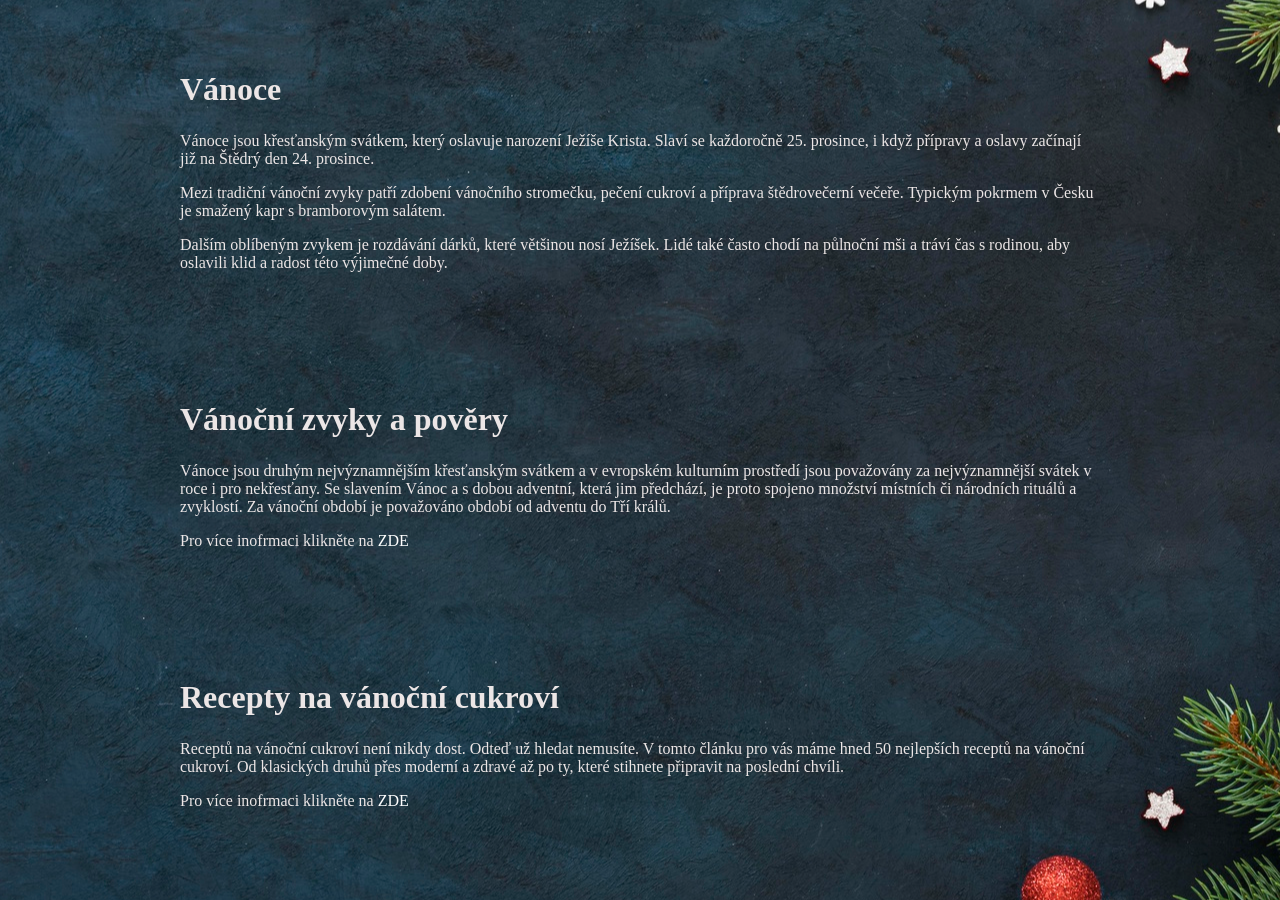
<file: javorsky/index.html>
<html lang="en">
<head>
    <meta charset="UTF-8">
    <meta name="viewport" content="width=device-width, initial-scale=1.0">
    <title>Vánoce</title>
    <link rel="stylesheet" href="style.css">
</head>
<body>
    <div class="content">
        <h1>Vánoce</h1>
        <p>Vánoce jsou křesťanským svátkem, který oslavuje narození Ježíše Krista. Slaví se každoročně 25. prosince, i když přípravy a oslavy začínají již na Štědrý den 24. prosince.</p>
        <p>Mezi tradiční vánoční zvyky patří zdobení vánočního stromečku, pečení cukroví a příprava štědrovečerní večeře. Typickým pokrmem v Česku je smažený kapr s bramborovým salátem.</p>
        <p>Dalším oblíbeným zvykem je rozdávání dárků, které většinou nosí Ježíšek. Lidé také často chodí na půlnoční mši a tráví čas s rodinou, aby oslavili klid a radost této výjimečné doby.</p>
    </div>
    <div class="content">
        <h1>Vánoční zvyky a pověry</h1>
        <p> 
            Vánoce jsou druhým nejvýznamnějším křesťanským svátkem a v evropském kulturním prostředí jsou považovány za nejvýznamnější svátek v roce i pro nekřesťany. Se slavením Vánoc a s 
            dobou adventní, která jim předchází, je proto spojeno množství místních či národních rituálů a zvyklostí. Za vánoční období je považováno období od adventu do Tří králů.
        </p>
        <p>
            Pro více inofrmaci klikněte na <a href="vanocni-zvyky-a-povery.html" target="_blank">ZDE</a>
        </p>
    </div>
    <div class="content">
        <h1>Recepty na vánoční cukroví</h1>
        <p>
            Receptů na vánoční cukroví není nikdy dost. Odteď už hledat nemusíte. V tomto článku pro vás máme hned 50 nejlepších receptů na vánoční cukroví. Od klasických druhů přes moderní a zdravé až po ty, které stihnete připravit na poslední chvíli.
        </p>
        <p></p>
            Pro více inofrmaci klikněte na <a href="vanocni-recepty.html" target="_blank">ZDE</a>
        </p>

    </div>

</body>
</html>
</file>
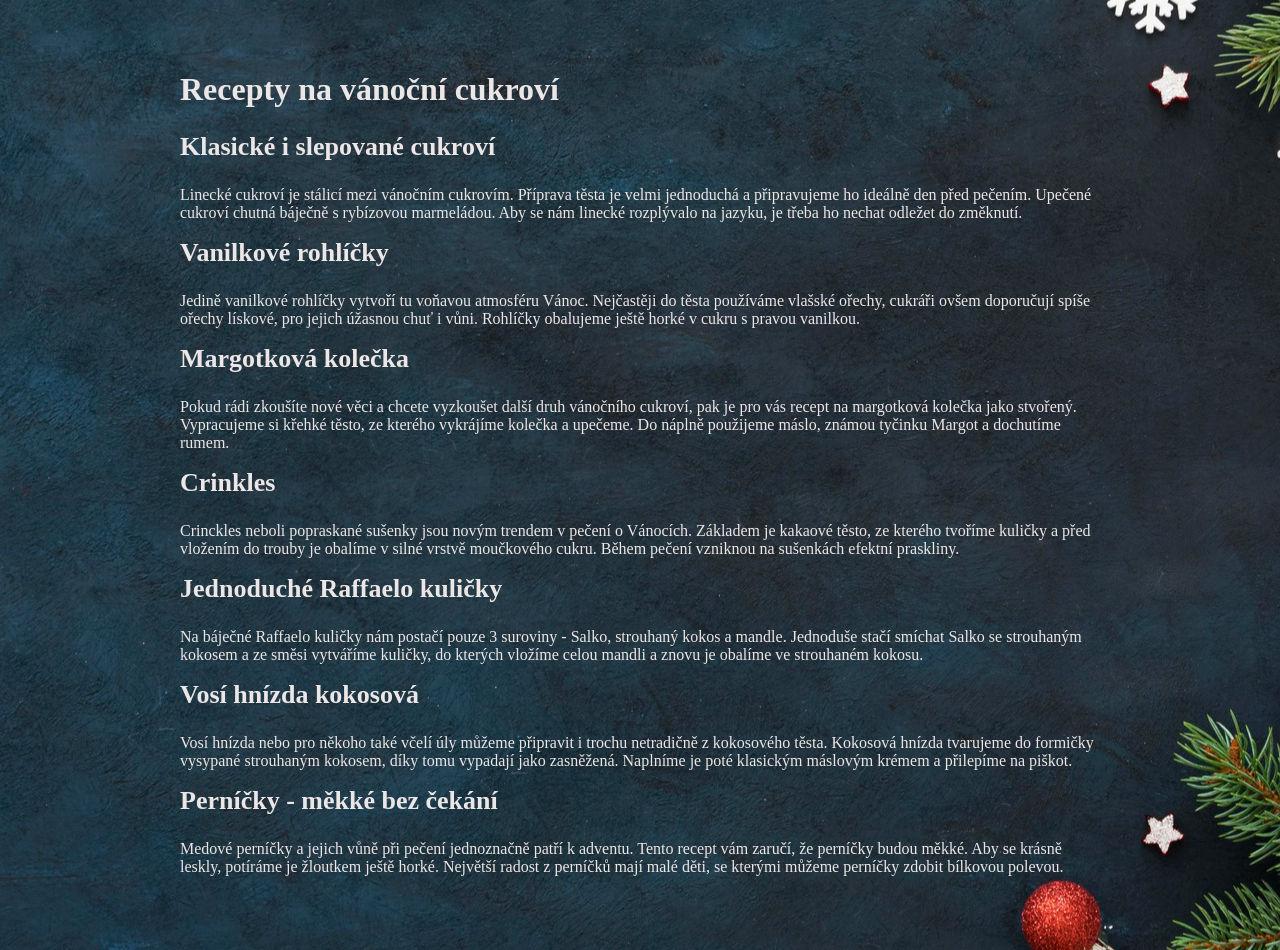
<file: javorsky/vanocni-recepty.html>
<!DOCTYPE html>
<html lang="en">
<head>
    <meta charset="UTF-8">
    <meta name="viewport" content="width=device-width, initial-scale=1.0">
    <title>Recepty na vánoční cukroví</title>
    <link rel="stylesheet" href="style.css">
</head>
<body>
    <div class="content">
        <h1>Recepty na vánoční cukroví</h1>
        <h2>Klasické i slepované cukroví</h2>
        <p>
            Linecké cukroví je stálicí mezi vánočním cukrovím. Příprava těsta je velmi jednoduchá a připravujeme ho ideálně den před pečením. Upečené cukroví chutná báječně s rybízovou marmeládou. Aby se nám linecké rozplývalo na jazyku, je třeba ho nechat odležet do změknutí.
        </p>
        <h2>Vanilkové rohlíčky</h2>
        <p>
            Jedině vanilkové rohlíčky vytvoří tu voňavou atmosféru Vánoc. Nejčastěji do těsta používáme vlašské ořechy, cukráři ovšem doporučují spíše ořechy lískové, pro jejich úžasnou chuť i vůni. Rohlíčky obalujeme ještě horké v cukru s pravou vanilkou.
        </p>
        <h2>Margotková kolečka</h2>
        <p>
            Pokud rádi zkoušíte nové věci a chcete vyzkoušet další druh vánočního cukroví, pak je pro vás recept na margotková kolečka jako stvořený. Vypracujeme si křehké těsto, ze kterého vykrájíme kolečka a upečeme. Do náplně použijeme máslo, známou tyčinku Margot a dochutíme rumem.


        </p>
        <h2>Crinkles</h2>
        <p>
            Crinckles neboli popraskané sušenky jsou novým trendem v pečení o Vánocích. Základem je kakaové těsto, ze kterého tvoříme kuličky a před vložením do trouby je obalíme v silné vrstvě moučkového cukru. Během pečení vzniknou na sušenkách efektní praskliny.


        </p>
        <h2>Jednoduché Raffaelo kuličky</h2>
        <p>
            Na báječné Raffaelo kuličky nám postačí pouze 3 suroviny - Salko, strouhaný kokos a mandle. Jednoduše stačí smíchat Salko se strouhaným kokosem a ze směsi vytváříme kuličky, do kterých vložíme celou mandli a znovu je obalíme ve strouhaném kokosu.


        </p>
        <h2>Vosí hnízda kokosová</h2>
        <p>
            Vosí hnízda nebo pro někoho také včelí úly můžeme připravit i trochu netradičně z kokosového těsta. Kokosová hnízda tvarujeme do formičky vysypané strouhaným kokosem, díky tomu vypadají jako zasněžená. Naplníme je poté klasickým máslovým krémem a přilepíme na piškot.


        </p>
        <h2>Perníčky - měkké bez čekání</h2>
        <p>
            Medové perníčky a jejich vůně při pečení jednoznačně patří k adventu. Tento recept vám zaručí, že perníčky budou měkké. Aby se krásně leskly, potíráme je žloutkem ještě horké. Největší radost z perníčků mají malé děti, se kterými můžeme perníčky zdobit bílkovou polevou.


        </p>
    </div>
</body>
</html>
</file>
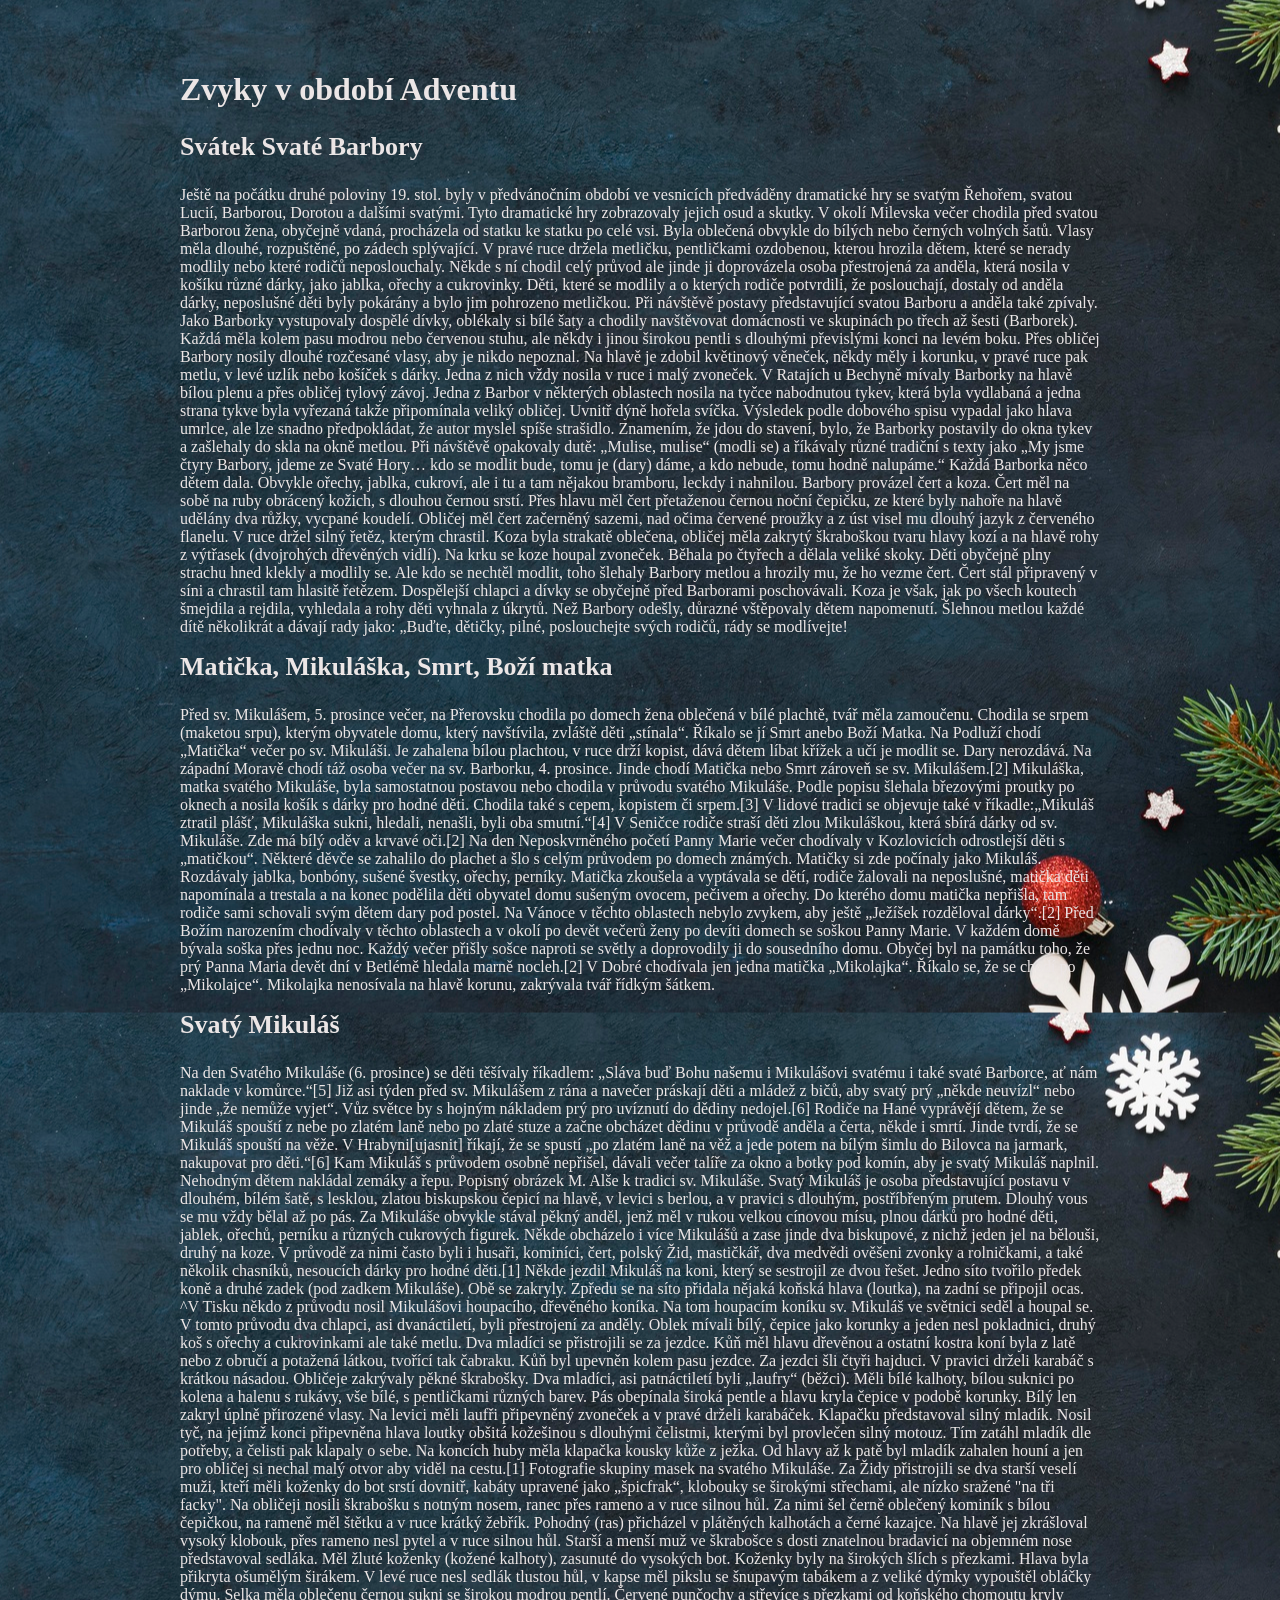
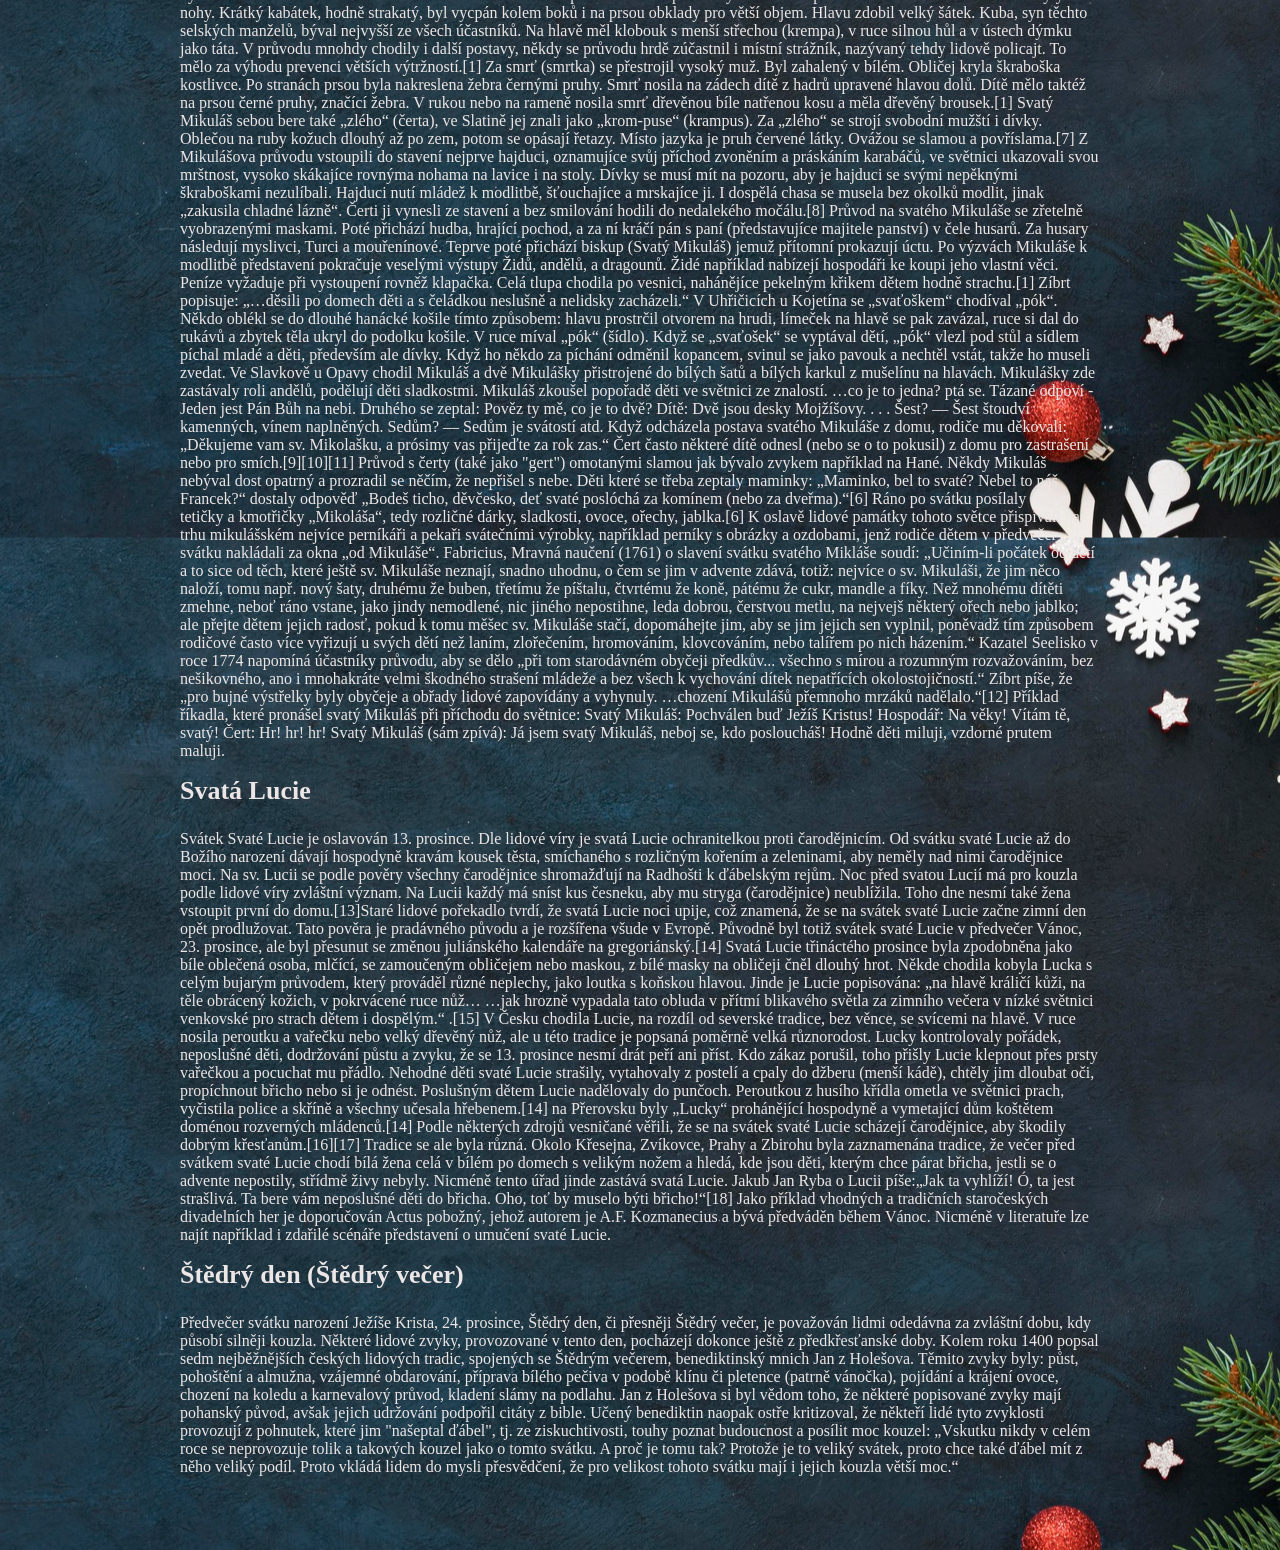
<file: javorsky/vanocni-zvyky-a-povery.html>
<!DOCTYPE html>
<html lang="en">
<head>
    <meta charset="UTF-8">
    <meta name="viewport" content="width=device-width, initial-scale=1.0">
    <title>Vánoční zvyky a pověry</title>
    <link rel="stylesheet" href="style.css">
</head>
<body>
    <div class="content">
        <h1>Zvyky v období Adventu</h1>
        <h2>Svátek Svaté Barbory</h2>
        <p>
            Ještě na počátku druhé poloviny 19. stol. byly v předvánočním období ve vesnicích předváděny dramatické hry se svatým Řehořem, svatou Lucií, Barborou, Dorotou a dalšími svatými. Tyto dramatické hry zobrazovaly jejich osud a skutky.

V okolí Milevska večer chodila před svatou Barborou žena, obyčejně vdaná, procházela od statku ke statku po celé vsi. Byla oblečená obvykle do bílých nebo černých volných šatů. Vlasy měla dlouhé, rozpuštěné, po zádech splývající. V pravé ruce držela metličku, pentličkami ozdobenou, kterou hrozila dětem, které se nerady modlily nebo které rodičů neposlouchaly. Někde s ní chodil celý průvod ale jinde ji doprovázela osoba přestrojená za anděla, která nosila v košíku různé dárky, jako jablka, ořechy a cukrovinky. Děti, které se modlily a o kterých rodiče potvrdili, že poslouchají, dostaly od anděla dárky, neposlušné děti byly pokárány a bylo jim pohrozeno metličkou. Při návštěvě postavy představující svatou Barboru a anděla také zpívaly.

Jako Barborky vystupovaly dospělé dívky, oblékaly si bílé šaty a chodily navštěvovat domácnosti ve skupinách po třech až šesti (Barborek). Každá měla kolem pasu modrou nebo červenou stuhu, ale někdy i jinou širokou pentli s dlouhými převislými konci na levém boku. Přes obličej Barbory nosily dlouhé rozčesané vlasy, aby je nikdo nepoznal. Na hlavě je zdobil květinový věneček, někdy měly i korunku, v pravé ruce pak metlu, v levé uzlík nebo košíček s dárky. Jedna z nich vždy nosila v ruce i malý zvoneček. V Ratajích u Bechyně mívaly Barborky na hlavě bílou plenu a přes obličej tylový závoj.

Jedna z Barbor v některých oblastech nosila na tyčce nabodnutou tykev, která byla vydlabaná a jedna strana tykve byla vyřezaná takže připomínala veliký obličej. Uvnitř dýně hořela svíčka. Výsledek podle dobového spisu vypadal jako hlava umrlce, ale lze snadno předpokládat, že autor myslel spíše strašidlo. Znamením, že jdou do stavení, bylo, že Barborky postavily do okna tykev a zašlehaly do skla na okně metlou. Při návštěvě opakovaly dutě: „Mulise, mulise“ (modli se) a říkávaly různé tradiční s texty jako „My jsme čtyry Barbory, jdeme ze Svaté Hory… kdo se modlit bude, tomu je (dary) dáme, a kdo nebude, tomu hodně nalupáme.“ Každá Barborka něco dětem dala. Obvykle ořechy, jablka, cukroví, ale i tu a tam nějakou bramboru, leckdy i nahnilou.

Barbory provázel čert a koza. Čert měl na sobě na ruby obrácený kožich, s dlouhou černou srstí. Přes hlavu měl čert přetaženou černou noční čepičku, ze které byly nahoře na hlavě udělány dva růžky, vycpané koudelí. Obličej měl čert začerněný sazemi, nad očima červené proužky a z úst visel mu dlouhý jazyk z červeného flanelu. V ruce držel silný řetěz, kterým chrastil. Koza byla strakatě oblečena, obličej měla zakrytý škraboškou tvaru hlavy kozí a na hlavě rohy z výtřasek (dvojrohých dřevěných vidlí). Na krku se koze houpal zvoneček. Běhala po čtyřech a dělala veliké skoky.

Děti obyčejně plny strachu hned klekly a modlily se. Ale kdo se nechtěl modlit, toho šlehaly Barbory metlou a hrozily mu, že ho vezme čert. Čert stál připravený v síni a chrastil tam hlasitě řetězem. Dospělejší chlapci a dívky se obyčejně před Barborami poschovávali. Koza je však, jak po všech koutech šmejdila a rejdila, vyhledala a rohy děti vyhnala z úkrytů. Než Barbory odešly, důrazné vštěpovaly dětem napomenutí. Šlehnou metlou každé dítě několikrát a dávají rady jako: „Buďte, dětičky, pilné, poslouchejte svých rodičů, rády se modlívejte!
        </p>
        <h2>Matička, Mikuláška, Smrt, Boží matka</h2>
        <p>
            Před sv. Mikulášem, 5. prosince večer, na Přerovsku chodila po domech žena oblečená v bílé plachtě, tvář měla zamoučenu. Chodila se srpem (maketou srpu), kterým obyvatele domu, který navštívila, zvláště děti „stínala“. Říkalo se jí Smrt anebo Boží Matka. Na Podluží chodí „Matička“ večer po sv. Mikuláši. Je zahalena bílou plachtou, v ruce drží kopist, dává dětem líbat křížek a učí je modlit se. Dary nerozdává. Na západní Moravě chodí táž osoba večer na sv. Barborku, 4. prosince. Jinde chodí Matička nebo Smrt zároveň se sv. Mikulášem.[2]

Mikuláška, matka svatého Mikuláše, byla samostatnou postavou nebo chodila v průvodu svatého Mikuláše. Podle popisu šlehala březovými proutky po oknech a nosila košík s dárky pro hodné děti. Chodila také s cepem, kopistem či srpem.[3] V lidové tradici se objevuje také v říkadle:„Mikuláš ztratil plášť, Mikuláška sukni, hledali, nenašli, byli oba smutní.“[4] V Seničce rodiče straší děti zlou Mikuláškou, která sbírá dárky od sv. Mikuláše. Zde má bílý oděv a krvavé oči.[2]

Na den Neposkvrněného početí Panny Marie večer chodívaly v Kozlovicích odrostlejší děti s „matičkou“. Některé děvče se zahalilo do plachet a šlo s celým průvodem po domech známých. Matičky si zde počínaly jako Mikuláš. Rozdávaly jablka, bonbóny, sušené švestky, ořechy, perníky. Matička zkoušela a vyptávala se dětí, rodiče žalovali na neposlušné, matička děti napomínala a trestala a na konec podělila děti obyvatel domu sušeným ovocem, pečivem a ořechy. Do kterého domu matička nepřišla, tam rodiče sami schovali svým dětem dary pod postel. Na Vánoce v těchto oblastech nebylo zvykem, aby ještě „Ježíšek rozděloval dárky“.[2]

Před Božím narozením chodívaly v těchto oblastech a v okolí po devět večerů ženy po devíti domech se soškou Panny Marie. V každém domě bývala soška přes jednu noc. Každý večer přišly sošce naproti se světly a doprovodily ji do sousedního domu. Obyčej byl na památku toho, že prý Panna Maria devět dní v Betlémě hledala marně nocleh.[2]

V Dobré chodívala jen jedna matička „Mikolajka“. Říkalo se, že se chodí po „Mikolajce“. Mikolajka nenosívala na hlavě korunu, zakrývala tvář řídkým šátkem.
        </p>
        <h2>Svatý Mikuláš</h2>
        <p>
            Na den Svatého Mikuláše (6. prosince) se děti těšívaly říkadlem: „Sláva buď Bohu našemu i Mikulášovi svatému i také svaté Barborce, ať nám naklade v komůrce.“[5] Již asi týden před sv. Mikulášem z rána a navečer práskají děti a mládež z bičů, aby svatý prý „někde neuvízl“ nebo jinde „že nemůže vyjet“. Vůz světce by s hojným nákladem prý pro uvíznutí do dědiny nedojel.[6]

Rodiče na Hané vyprávějí dětem, že se Mikuláš spouští z nebe po zlatém laně nebo po zlaté stuze a začne obcházet dědinu v průvodě anděla a čerta, někde i smrtí. Jinde tvrdí, že se Mikuláš spouští na věže. V Hrabyni[ujasnit] říkají, že se spustí „po zlatém laně na věž a jede potem na bílým šimlu do Bilovca na jarmark, nakupovat pro děti.“[6]

Kam Mikuláš s průvodem osobně nepřišel, dávali večer talíře za okno a botky pod komín, aby je svatý Mikuláš naplnil. Nehodným dětem nakládal zemáky a řepu.


Popisný obrázek M. Alše k tradici sv. Mikuláše.
Svatý Mikuláš je osoba představující postavu v dlouhém, bílém šatě, s lesklou, zlatou biskupskou čepicí na hlavě, v levici s berlou, a v pravici s dlouhým, postříbřeným prutem. Dlouhý vous se mu vždy bělal až po pás. Za Mikuláše obvykle stával pěkný anděl, jenž měl v rukou velkou cínovou mísu, plnou dárků pro hodné děti, jablek, ořechů, perníku a různých cukrových figurek. Někde obcházelo i více Mikulášů a zase jinde dva biskupové, z nichž jeden jel na bělouši, druhý na koze. V průvodě za nimi často byli i husaři, kominíci, čert, polský Žid, mastičkář, dva medvědi ověšeni zvonky a rolničkami, a také několik chasníků, nesoucích dárky pro hodné děti.[1]

Někde jezdil Mikuláš na koni, který se sestrojil ze dvou řešet. Jedno síto tvořilo předek koně a druhé zadek (pod zadkem Mikuláše). Obě se zakryly. Zpředu se na síto přidala nějaká koňská hlava (loutka), na zadní se připojil ocas. ^V Tisku někdo z průvodu nosil Mikulášovi houpacího, dřevěného koníka. Na tom houpacím koníku sv. Mikuláš ve světnici seděl a houpal se.

V tomto průvodu dva chlapci, asi dvanáctiletí, byli přestrojení za anděly. Oblek mívali bílý, čepice jako korunky a jeden nesl pokladnici, druhý koš s ořechy a cukrovinkami ale také metlu. Dva mladíci se přistrojili se za jezdce. Kůň měl hlavu dřevěnou a ostatní kostra koní byla z latě nebo z obručí a potažená látkou, tvořící tak čabraku. Kůň byl upevněn kolem pasu jezdce. Za jezdci šli čtyři hajduci. V pravici drželi karabáč s krátkou násadou. Obličeje zakrývaly pěkné škrabošky. Dva mladíci, asi patnáctiletí byli „laufry“ (běžci). Měli bílé kalhoty, bílou suknici po kolena a halenu s rukávy, vše bílé, s pentličkami různých barev. Pás obepínala široká pentle a hlavu kryla čepice v podobě korunky. Bílý len zakryl úplně přirozené vlasy. Na levici měli laufři připevněný zvoneček a v pravé drželi karabáček.

Klapačku představoval silný mladík. Nosil tyč, na jejímž konci připevněna hlava loutky obšitá kožešinou s dlouhými čelistmi, kterými byl provlečen silný motouz. Tím zatáhl mladík dle potřeby, a čelisti pak klapaly o sebe. Na koncích huby měla klapačka kousky kůže z ježka. Od hlavy až k patě byl mladík zahalen houní a jen pro obličej si nechal malý otvor aby viděl na cestu.[1]


Fotografie skupiny masek na svatého Mikuláše.
Za Židy přistrojili se dva starší veselí muži, kteří měli koženky do bot srstí dovnitř, kabáty upravené jako „špicfrak“, klobouky se širokými střechami, ale nízko sražené "na tři facky". Na obličeji nosili škrabošku s notným nosem, ranec přes rameno a v ruce silnou hůl. Za nimi šel černě oblečený kominík s bílou čepičkou, na rameně měl štětku a v ruce krátký žebřík. Pohodný (ras) přicházel v plátěných kalhotách a černé kazajce. Na hlavě jej zkrášloval vysoký klobouk, přes rameno nesl pytel a v ruce silnou hůl. Starší a menší muž ve škrabošce s dosti znatelnou bradavicí na objemném nose představoval sedláka. Měl žluté koženky (kožené kalhoty), zasunuté do vysokých bot. Koženky byly na širokých šlích s přezkami. Hlava byla přikryta ošumělým širákem. V levé ruce nesl sedlák tlustou hůl, v kapse měl pikslu se šnupavým tabákem a z veliké dýmky vypouštěl obláčky dýmu. Selka měla oblečenu černou sukni se širokou modrou pentlí. Červené punčochy a střevíce s přezkami od koňského chomoutu kryly nohy. Krátký kabátek, hodně strakatý, byl vycpán kolem boků i na prsou obklady pro větší objem. Hlavu zdobil velký šátek. Kuba, syn těchto selských manželů, býval nejvyšší ze všech účastníků. Na hlavě měl klobouk s menší střechou (krempa), v ruce silnou hůl a v ústech dýmku jako táta. V průvodu mnohdy chodily i další postavy, někdy se průvodu hrdě zúčastnil i místní strážník, nazývaný tehdy lidově policajt. To mělo za výhodu prevenci větších výtržností.[1]

Za smrť (smrtka) se přestrojil vysoký muž. Byl zahalený v bílém. Obličej kryla škraboška kostlivce. Po stranách prsou byla nakreslena žebra černými pruhy. Smrť nosila na zádech dítě z hadrů upravené hlavou dolů. Dítě mělo taktéž na prsou černé pruhy, značící žebra. V rukou nebo na rameně nosila smrť dřevěnou bíle natřenou kosu a měla dřevěný brousek.[1]

Svatý Mikuláš sebou bere také „zlého“ (čerta), ve Slatině jej znali jako „krom-puse“ (krampus). Za „zlého“ se strojí svobodní mužští i dívky. Oblečou na ruby kožuch dlouhý až po zem, potom se opásají řetazy. Místo jazyka je pruh červené látky. Ovážou se slamou a povříslama.[7]

Z Mikulášova průvodu vstoupili do stavení nejprve hajduci, oznamujíce svůj příchod zvoněním a práskáním karabáčů, ve světnici ukazovali svou mrštnost, vysoko skákajíce rovnýma nohama na lavice i na stoly. Dívky se musí mít na pozoru, aby je hajduci se svými nepěknými škraboškami nezulíbali. Hajduci nutí mládež k modlitbě, šťouchajíce a mrskajíce ji. I dospělá chasa se musela bez okolků modlit, jinak „zakusila chladné lázně“. Čerti ji vynesli ze stavení a bez smilování hodili do nedalekého močálu.[8]


Průvod na svatého Mikuláše se zřetelně vyobrazenými maskami.
Poté přichází hudba, hrající pochod, a za ní kráčí pán s paní (představujíce majitele panství) v čele husarů. Za husary následují myslivci, Turci a mouřenínové. Teprve poté přichází biskup (Svatý Mikuláš) jemuž přítomní prokazují úctu. Po výzvách Mikuláše k modlitbě představení pokračuje veselými výstupy Židů, andělů, a dragounů. Židé například nabízejí hospodáři ke koupi jeho vlastní věci. Peníze vyžaduje při vystoupení rovněž klapačka. Celá tlupa chodila po vesnici, nahánějíce pekelným křikem dětem hodně strachu.[1] Zíbrt popisuje: „…děsili po domech děti a s čeládkou neslušně a nelidsky zacházeli.“

V Uhřičicích u Kojetína se „svaťoškem“ chodíval „pók“. Někdo oblékl se do dlouhé hanácké košile tímto způsobem: hlavu prostrčil otvorem na hrudi, límeček na hlavě se pak zavázal, ruce si dal do rukávů a zbytek těla ukryl do podolku košile. V ruce míval „pók“ (šídlo). Když se „svaťošek“ se vyptával dětí, „pók“ vlezl pod stůl a sídlem píchal mladé a děti, především ale dívky. Když ho někdo za píchání odměnil kopancem, svinul se jako pavouk a nechtěl vstát, takže ho museli zvedat.

Ve Slavkově u Opavy chodil Mikuláš a dvě Mikulášky přistrojené do bílých šatů a bílých karkul z mušelínu na hlavách. Mikulášky zde zastávaly roli andělů, podělují děti sladkostmi.

Mikuláš zkoušel popořadě děti ve světnici ze znalostí. …co je to jedna? ptá se. Tázané odpoví - Jeden jest Pán Bůh na nebi. Druhého se zeptal: Pověz ty mě, co je to dvě? Dítě: Dvě jsou desky Mojžíšovy. . . . Šest? — Šest štoudví kamenných, vínem naplněných. Sedům? — Sedům je svátostí atd.

Když odcházela postava svatého Mikuláše z domu, rodiče mu děkovali: „Děkujeme vam sv. Mikolašku, a prósimy vas přijeďte za rok zas.“ Čert často některé dítě odnesl (nebo se o to pokusil) z domu pro zastrašení nebo pro smích.[9][10][11]


Průvod s čerty (také jako "gert") omotanými slamou jak bývalo zvykem například na Hané.
Někdy Mikuláš nebýval dost opatrný a prozradil se něčím, že nepřišel s nebe. Děti které se třeba zeptaly maminky: „Maminko, bel to svaté? Nebel to náš Francek?“ dostaly odpověď „Bodeš ticho, děvčesko, deť svaté poslóchá za komínem (nebo za dveřma).“[6]

Ráno po svátku posílaly dětem tetičky a kmotřičky „Mikoláša“, tedy rozličné dárky, sladkosti, ovoce, ořechy, jablka.[6] K oslavě lidové památky tohoto světce přispívali na trhu mikulášském nejvíce perníkáři a pekaři svátečními výrobky, například perníky s obrázky a ozdobami, jenž rodiče dětem v předvečer svátku nakládali za okna „od Mikuláše“.

Fabricius, Mravná naučení (1761) o slavení svátku svatého Mikláše soudí: „Učiním-li počátek od dětí a to sice od těch, které ještě sv. Mikuláše neznají, snadno uhodnu, o čem se jim v advente zdává, totiž: nejvíce o sv. Mikuláši, že jim něco naloží, tomu např. nový šaty, druhému že buben, třetímu že píštalu, čtvrtému že koně, pátému že cukr, mandle a fíky. Než mnohému dítěti zmehne, neboť ráno vstane, jako jindy nemodlené, nic jiného nepostihne, leda dobrou, čerstvou metlu, na nejvejš některý ořech nebo jablko; ale přejte dětem jejich radosť, pokud k tomu měšec sv. Mikuláše stačí, dopomáhejte jim, aby se jim jejich sen vyplnil, poněvadž tím způsobem rodičové často více vyřizují u svých dětí než laním, zlořečením, hromováním, klovcováním, nebo talířem po nich házením.“

Kazatel Seelisko v roce 1774 napomíná účastníky průvodu, aby se dělo „při tom starodávném obyčeji předkův... všechno s mírou a rozumným rozvažováním, bez nešikovného, ano i mnohakráte velmi škodného strašení mládeže a bez všech k vychování dítek nepatřících okolostojičností.“

Zíbrt píše, že „pro bujné výstřelky byly obyčeje a obřady lidové zapovídány a vyhynuly. …chození Mikulášů přemnoho mrzáků nadělalo.“[12]

Příklad říkadla, které pronášel svatý Mikuláš při příchodu do světnice:
Svatý Mikuláš: Pochválen buď Ježíš Kristus!
Hospodář: Na věky! Vítám tě, svatý!
Čert: Hr! hr! hr!
Svatý Mikuláš (sám zpívá): Já jsem svatý Mikuláš, neboj se, kdo posloucháš! Hodně děti miluji, vzdorné prutem maluji.
        </p>
        <h2>Svatá Lucie</h2>
        <p>
            Svátek Svaté Lucie je oslavován 13. prosince. Dle lidové víry je svatá Lucie ochranitelkou proti čarodějnicím. Od svátku svaté Lucie až do Božího narození dávají hospodyně kravám kousek těsta, smíchaného s rozličným kořením a zeleninami, aby neměly nad nimi čarodějnice moci. Na sv. Lucii se podle pověry všechny čarodějnice shromažďují na Radhošti k ďábelským rejům. Noc před svatou Lucií má pro kouzla podle lidové víry zvláštní význam.

Na Lucii každý má sníst kus česneku, aby mu stryga (čarodějnice) neublížila. Toho dne nesmí také žena vstoupit první do domu.[13]Staré lidové pořekadlo tvrdí, že svatá Lucie noci upije, což znamená, že se na svátek svaté Lucie začne zimní den opět prodlužovat. Tato pověra je pradávného původu a je rozšířena všude v Evropě. Původně byl totiž svátek svaté Lucie v předvečer Vánoc, 23. prosince, ale byl přesunut se změnou juliánského kalendáře na gregoriánský.[14]

Svatá Lucie třináctého prosince byla zpodobněna jako bíle oblečená osoba, mlčící, se zamoučeným obličejem nebo maskou, z bílé masky na obličeji čněl dlouhý hrot. Někde chodila kobyla Lucka s celým bujarým průvodem, který prováděl různé neplechy, jako loutka s koňskou hlavou. Jinde je Lucie popisována: „na hlavě králičí kůži, na těle obrácený kožich, v pokrvácené ruce nůž… …jak hrozně vypadala tato obluda v přítmí blikavého světla za zimního večera v nízké světnici venkovské pro strach dětem i dospělým.“ .[15]

V Česku chodila Lucie, na rozdíl od severské tradice, bez věnce, se svícemi na hlavě. V ruce nosila peroutku a vařečku nebo velký dřevěný nůž, ale u této tradice je popsaná poměrně velká různorodost. Lucky kontrolovaly pořádek, neposlušné děti, dodržování půstu a zvyku, že se 13. prosince nesmí drát peří ani příst. Kdo zákaz porušil, toho přišly Lucie klepnout přes prsty vařečkou a pocuchat mu přádlo. Nehodné děti svaté Lucie strašily, vytahovaly z postelí a cpaly do džberu (menší kádě), chtěly jim dloubat oči, propíchnout břicho nebo si je odnést. Poslušným dětem Lucie nadělovaly do punčoch. Peroutkou z husího křídla ometla ve světnici prach, vyčistila police a skříně a všechny učesala hřebenem.[14] na Přerovsku byly „Lucky“ prohánějící hospodyně a vymetající dům koštětem doménou rozverných mládenců.[14] Podle některých zdrojů vesničané věřili, že se na svátek svaté Lucie scházejí čarodějnice, aby škodily dobrým křesťanům.[16][17] Tradice se ale byla různá.

Okolo Křesejna, Zvíkovce, Prahy a Zbirohu byla zaznamenána tradice, že večer před svátkem svaté Lucie chodí bílá žena celá v bílém po domech s velikým nožem a hledá, kde jsou děti, kterým chce párat břicha, jestli se o advente nepostily, střídmě živy nebyly. Nicméně tento úřad jinde zastává svatá Lucie.

Jakub Jan Ryba o Lucii píše:„Jak ta vyhlíží! Ó, ta jest strašlivá. Ta bere vám neposlušné děti do břicha. Oho, toť by muselo býti břicho!“[18]

Jako příklad vhodných a tradičních staročeských divadelních her je doporučován Actus pobožný, jehož autorem je A.F. Kozmanecius a bývá předváděn během Vánoc. Nicméně v literatuře lze najít například i zdařilé scénáře představení o umučení svaté Lucie.
    </p>
    <h2>Štědrý den (Štědrý večer)</h2>
    <p>
        Předvečer svátku narození Ježíše Krista, 24. prosince, Štědrý den, či přesněji Štědrý večer, je považován lidmi odedávna za zvláštní dobu, kdy působí silněji kouzla. Některé lidové zvyky, provozované v tento den, pocházejí dokonce ještě z předkřesťanské doby. Kolem roku 1400 popsal sedm nejběžnějších českých lidových tradic, spojených se Štědrým večerem, benediktinský mnich Jan z Holešova. Těmito zvyky byly:

        půst,
        pohoštění a almužna,
        vzájemné obdarování,
        příprava bílého pečiva v podobě klínu či pletence (patrně vánočka),
        pojídání a krájení ovoce,
        chození na koledu a karnevalový průvod,
        kladení slámy na podlahu.
        Jan z Holešova si byl vědom toho, že některé popisované zvyky mají pohanský původ, avšak jejich udržování podpořil citáty z bible. Učený benediktin naopak ostře kritizoval, že někteří lidé tyto zvyklosti provozují z pohnutek, které jim "našeptal ďábel", tj. ze ziskuchtivosti, touhy poznat budoucnost a posílit moc kouzel: „Vskutku nikdy v celém roce se neprovozuje tolik a takových kouzel jako o tomto svátku. A proč je tomu tak? Protože je to veliký svátek, proto chce také ďábel mít z něho veliký podíl. Proto vkládá lidem do mysli přesvědčení, že pro velikost tohoto svátku mají i jejich kouzla větší moc.“
    </p>
    </div>
</body>
</html>
</file>
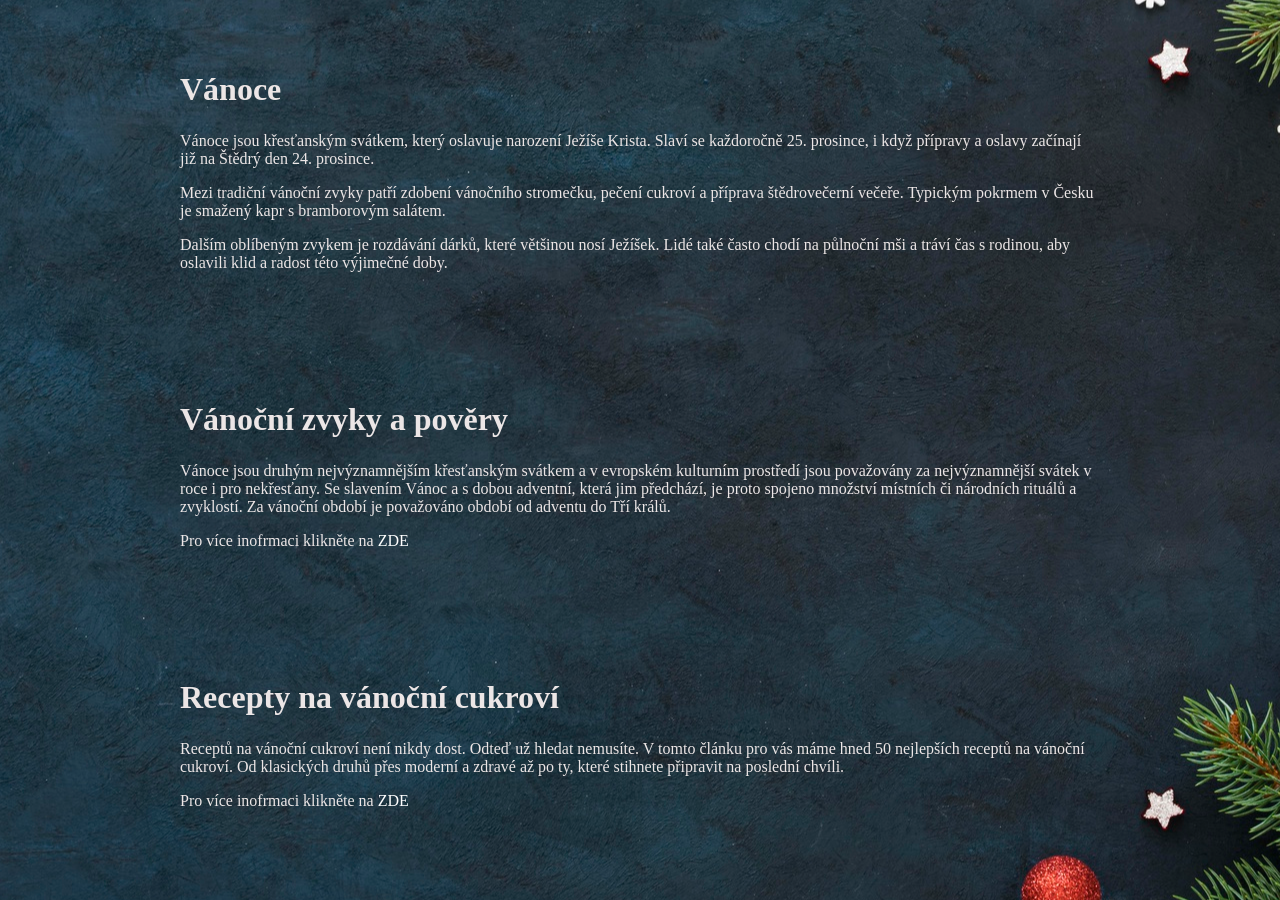
<file: Javorský/vanoce.html>
<html lang="en">
<head>
    <meta charset="UTF-8">
    <meta name="viewport" content="width=device-width, initial-scale=1.0">
    <title>Vánoce</title>
    <link rel="stylesheet" href="style.css">
</head>
<body>
    <div class="content">
        <h1>Vánoce</h1>
        <p>Vánoce jsou křesťanským svátkem, který oslavuje narození Ježíše Krista. Slaví se každoročně 25. prosince, i když přípravy a oslavy začínají již na Štědrý den 24. prosince.</p>
        <p>Mezi tradiční vánoční zvyky patří zdobení vánočního stromečku, pečení cukroví a příprava štědrovečerní večeře. Typickým pokrmem v Česku je smažený kapr s bramborovým salátem.</p>
        <p>Dalším oblíbeným zvykem je rozdávání dárků, které většinou nosí Ježíšek. Lidé také často chodí na půlnoční mši a tráví čas s rodinou, aby oslavili klid a radost této výjimečné doby.</p>
    </div>
    <div class="content">
        <h1>Vánoční zvyky a pověry</h1>
        <p> 
            Vánoce jsou druhým nejvýznamnějším křesťanským svátkem a v evropském kulturním prostředí jsou považovány za nejvýznamnější svátek v roce i pro nekřesťany. Se slavením Vánoc a s 
            dobou adventní, která jim předchází, je proto spojeno množství místních či národních rituálů a zvyklostí. Za vánoční období je považováno období od adventu do Tří králů.
        </p>
        <p>
            Pro více inofrmaci klikněte na <a href="file:///L:/%C5%BD%C3%81CI/2024-2025/TWA%20-%203.I/Nov%C3%A1%20slo%C5%BEka/V%C3%A1no%C4%8Dn%C3%AD%20zvyky%20a%20pov%C4%9Bry.html" target="_blank">ZDE</a>
        </p>
    </div>
    <div class="content">
        <h1>Recepty na vánoční cukroví</h1>
        <p>
            Receptů na vánoční cukroví není nikdy dost. Odteď už hledat nemusíte. V tomto článku pro vás máme hned 50 nejlepších receptů na vánoční cukroví. Od klasických druhů přes moderní a zdravé až po ty, které stihnete připravit na poslední chvíli.
        </p>
        <p></p>
            Pro více inofrmaci klikněte na <a href="file:///L:/%C5%BD%C3%81CI/2024-2025/TWA%20-%203.I/Nov%C3%A1%20slo%C5%BEka/v%C3%A1no%C4%8Dn%C3%AD%20recepty.html" target="_blank">ZDE</a>
        </p>

    </div>

</body>
</html>
</file>
<file: javorsky/style.css>
body {
    position: relative;
    color: #ece6e6;
    font: 300 'Roboto' 12px;
    background: url('img/bg.jpg') #243944 center center repeat;
}

.content {
    max-width: 920px;
    margin: 0 auto;
    padding: 4%;
}

h1 {
    font-size: 32px;
    margin: 12px 0 24px;
}

h2 {
    font-size: 26px;
    margin: 12px 0 24px;
}
ul{
    font-size: 15px;
}
a {
    color: white;
    text-decoration: none;
}
a:hover{
    color: blue;
    text-decoration: underline;
}
</file>
<file: Javorský/style.css>
body {
    position: relative;
    color: #ece6e6;
    font: 300 'Roboto' 12px;
    background: url('img/bg.jpg') #243944 center center repeat;
}

.content {
    max-width: 920px;
    margin: 0 auto;
    padding: 4%;
}

h1 {
    font-size: 32px;
    margin: 12px 0 24px;
}

h2 {
    font-size: 26px;
    margin: 12px 0 24px;
}
ul{
    font-size: 15px;
}
a {
    color: white;
    text-decoration: none;
}
a:hover{
    color: blue;
    text-decoration: underline;
}
</file>
